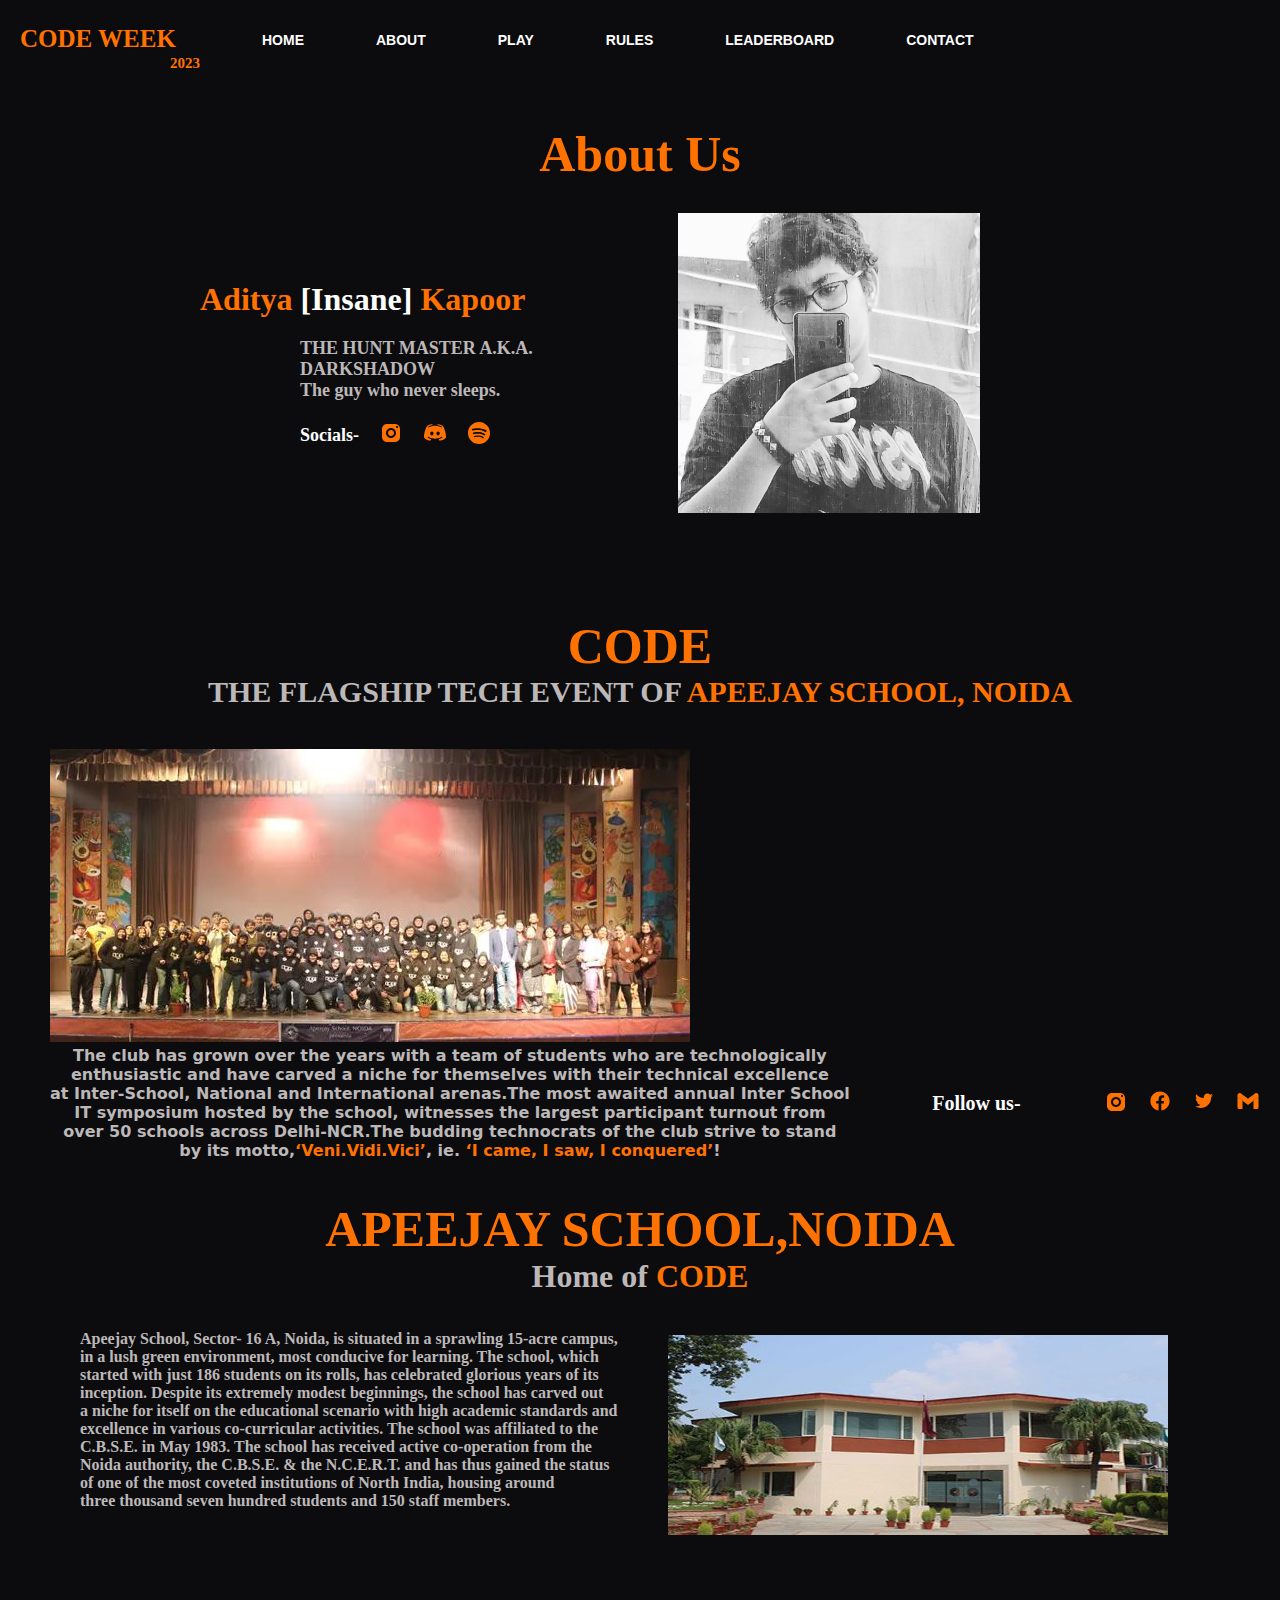
<file: about.html>
<!DOCTYPE html>
<html lang="en">
<head>
    <meta charset="UTF-8" />
    <meta name="viewport" content="width=device-width, initial-scale=1.0">
    <title>Surprise</title>
    <link rel="stylesheet" href="style.css">
    
</head>
<body>

    <div class="main">
        <div class="navbar">
            <div class="icon">
                <h2 class="logo">CODE WEEK </h2>
                <h3 class="year">2023</h3>
            </div>

            <div class="menu">
                <ul>
                    <li><a href="index.html">HOME</a></li>
                    <li><a href="about.html">ABOUT </a></li>
                    <li><a href="play.html">PLAY</a></li>
                    <li><a href="rules.html">RULES</a></li>
                    <li><a href="leaderboards.html">LEADERBOARD</a></li>
                    <li><a href="contact.html">CONTACT</a></li>
                </ul>
            </div>


        </div> 
      <div class="title-about">
        <h2 class="about-me"> About Us </h2>
        
      </div>
      <div class="container">
        <div class="text-about1">
          <h1 class="name-me"><span class="aditya">Aditya</span><span class="insane"> [Insane] </span><span class="kapoor">Kapoor</span> </h1>
          <h2 class="name-me2">THE HUNT MASTER A.K.A. DARKSHADOW<br> The guy who never sleeps.</h2> 
    <div class="socials-container">      
        <h2 class="name-me3">Socials-</h2>
        <a href="https://www.instagram.com/aditya099__/" target="_"  class="insta"><img src="icons8-instagram.svg" alt=""/></a>
        <a href="https://discord.com/users/776322261241036840" target="_" class="discord"><img src="icons8-discord (2).svg" alt=""/></a>
        <a href="https://open.spotify.com/user/qyn6a7rnmt9ykjvrj00nasajm?si=058c3476e67f4591" target="_"  class="spotify"><img src="icons8-spotify.svg" alt=""/></a>
    </div>    
      </div>
        <div class="photo">
          <img src="img.jpg" alt="" class="image-aditya">
        </div>
      </div>
      <h1 class="code1">CODE</h1>
      <h1 class="tech">THE FLAGSHIP TECH EVENT OF <span class="school">APEEJAY SCHOOL, NOIDA</span></h1>
      <div class="container2">

        <div class="codephoto">
          <img src="codephoto.jpg" alt="" class="image-code">
        </div>
        <h1 class="code-disc">The club has grown over the years with a team of students who are technologically <br>enthusiastic and have carved a niche for themselves with their technical excellence<br> at Inter-School, National and International arenas.The most awaited annual Inter School<br> IT symposium hosted by the school, witnesses the largest participant turnout from <br> over 50 schools across Delhi-NCR.The budding technocrats of the club strive to stand<br> by its motto,<span class="motto">‘Veni.Vidi.Vici’</span>, ie. <span class="motto">‘I came, I saw, I conquered’</span>!</h1>

        <h1 class="social1">Follow us-</h1>

        <a href="https://www.instagram.com/codeclubapj/" target="_"  class="insta-code"><img src="icons8-instagram.svg" alt=""/></a>
        <a href="https://www.facebook.com/codeapjn" target="_"  class="twitter"><img src="icons8-facebook.svg" alt=""/></a>
        <a href="https://twitter.com/codeclubapjn" target="_"  class="facebook"><img src="icons8-twitter.svg" alt=""/></a>
        <a href="mailto:contactus@thecodeclub.in" target="_"  class="mail"><img src="icons8-gmail.svg" alt=""/></a>
      </div>
    <div class="apj">
      <h1 class="head-apj">APEEJAY SCHOOL,NOIDA</h1>
      <div>
        <h1 class="home-apjn">Home of <span class="code-">CODE</span></h1>
      </div>
    </div>
    <div class="container4">


      <div>
        <h2 class="apj-disc">Apeejay School, Sector- 16 A, Noida, is situated in a sprawling 15-acre campus,<br>in a lush green environment, most conducive for learning.
        The school, which <br> started with just 186 students on its rolls, has celebrated  glorious years of its<br> inception. Despite its extremely modest beginnings, the school has carved out <br> a niche for itself on the educational scenario with high academic standards and <br>excellence in various co-curricular activities. The school was affiliated to the<br> C.B.S.E. in May 1983.
        The school has received active co-operation from the <br>Noida authority, the C.B.S.E. & the N.C.E.R.T. and has thus gained the status <br>of one of the most coveted institutions of North India, housing around <br>three thousand seven hundred students and 150 staff members.</h2>
      </div>
        <img src="apj.jpg" alt="" class="photo-apj">
    </div>
  </div>
    </div>
    <br>
    <br>
    <br>
    <br>
</body>
</file>
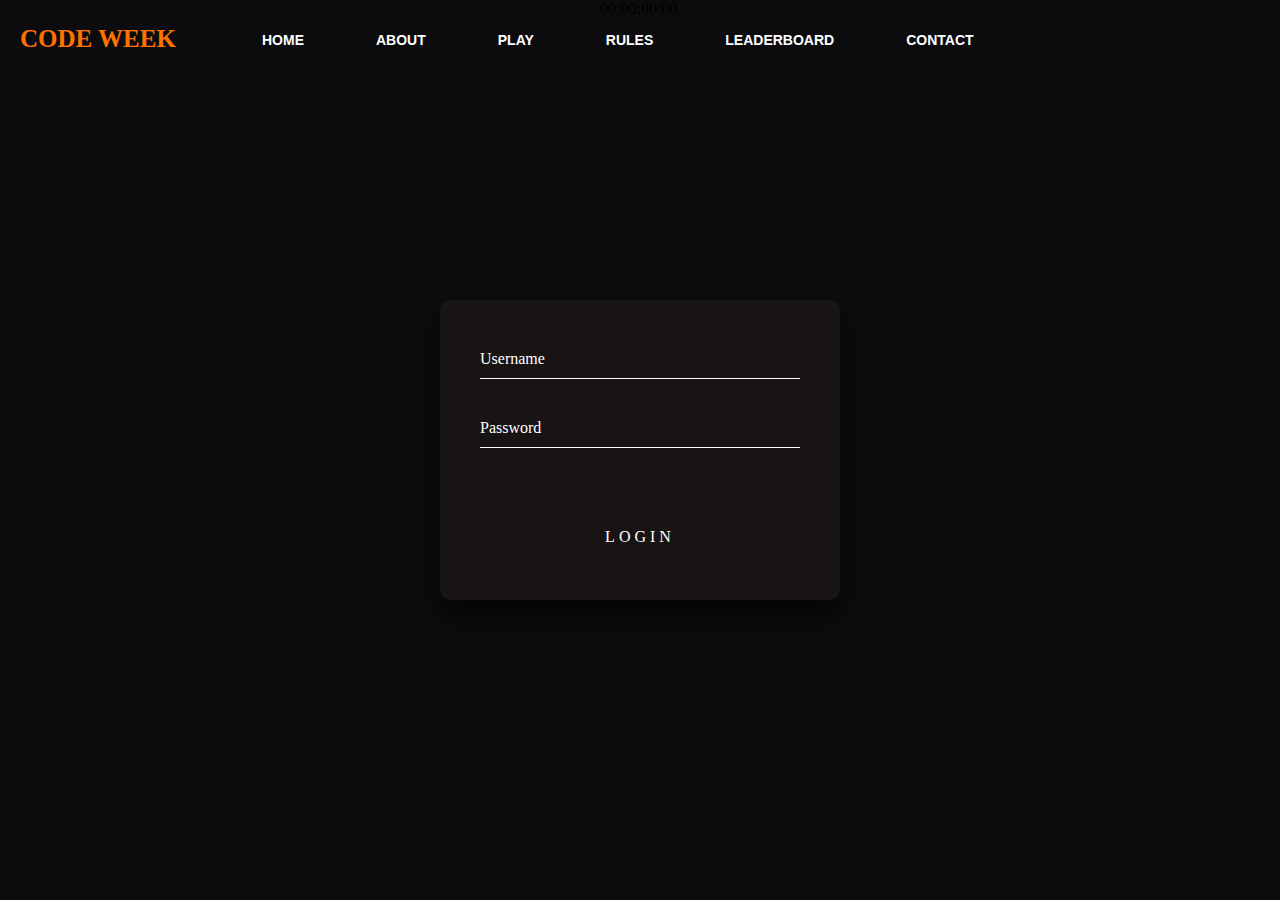
<file: login.html>
<!DOCTYPE html>
<html lang="en">
<head>
    <meta charset="UTF-8" />
    <meta name="viewport" content="width=device-width, initial-scale=1.0">
    <title>Surprise</title>
    <link rel="stylesheet" href="style.css">
    
</head>
<body>


    <div class="main">
        <div class="navbar">
            <div class="icon">
                <h2 class="logo">CODE WEEK </h2>
            </div>

            <div class="menu">
                <ul>
                    <li><a href="index.html">HOME</a></li>
                    <li><a href="about.html">ABOUT </a></li>
                    <li><a href="play.html">PLAY</a></li>
                    <li><a href="rules.html">RULES</a></li>
                    <li><a href="leaderboards.html">LEADERBOARD</a></li>
                    <li><a href="contact.html">CONTACT</a></li>
                </ul>
            </div>
      <div class="countdown">
        <p id="count">00:00:00:00</p>
      </div>
        </div>
      <div>
        <div class="login-box">
 
  <form>
    <div class="user-box">
      <input type="text" name="" required="">
      <label>Username</label>
    </div>
    <div class="user-box">
      <input type="password" name="" required="">
      <label>Password</label>
    </div><center>
    <a href="#">
           LOGIN
       <span></span>
    </a></center>
  </form>
</div>
      </div>
    </div>
</body>
</html>
</file>
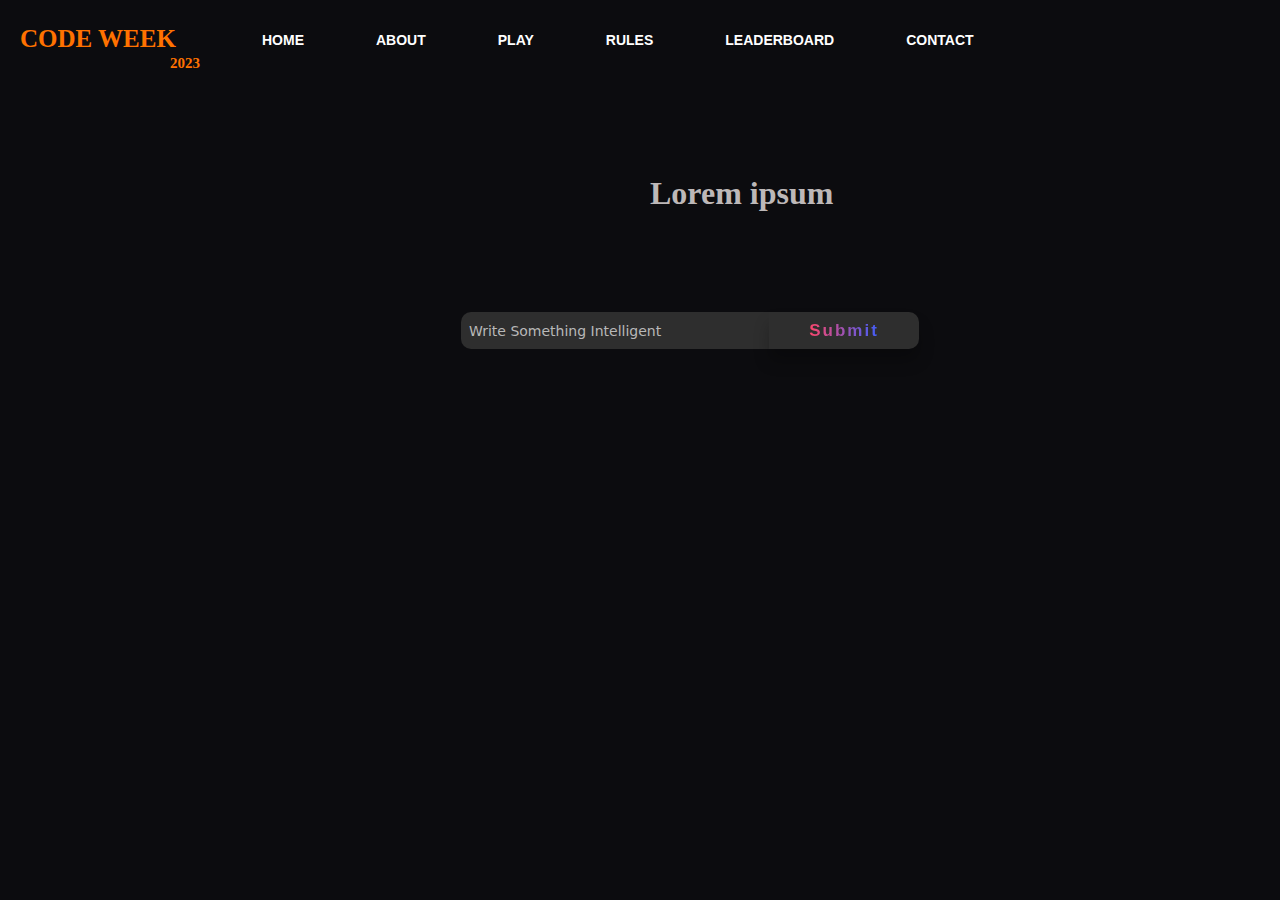
<file: play.html>
<!DOCTYPE html>
<html lang="en">
<head>
    <meta charset="UTF-8" />
    <meta name="viewport" content="width=device-width, initial-scale=1.0">
    <title>Surprise</title>
    <link rel="stylesheet" href="style.css">
    
</head>
<body>

    <div class="main">
        <div class="navbar">
            <div class="icon">
                <h2 class="logo">CODE WEEK</h2>
                <h3 class="year">2023</h3>
            </div>

            <div class="menu">
                <ul>
                    <li><a href="index.html">HOME</a></li>
                    <li><a href="about.html">ABOUT </a></li>
                    <li><a href="play.html">PLAY</a></li>
                    <li><a href="rules.html">RULES</a></li>
                    <li><a href="leaderboards.html">LEADERBOARD</a></li>
                    <li><a href="contact.html">CONTACT</a></li>

                </ul>
            </div>
        </div> 

        <div class="Question">
            <h1 class="quest">Lorem ipsum </h1>

        </div>
        <div class="input-group">
            <input placeholder="Write Something Intelligent" type="text" id="input-field">
            <button class="submit-button"><span>Submit</span></button>
        </div>

        </div>
</file>
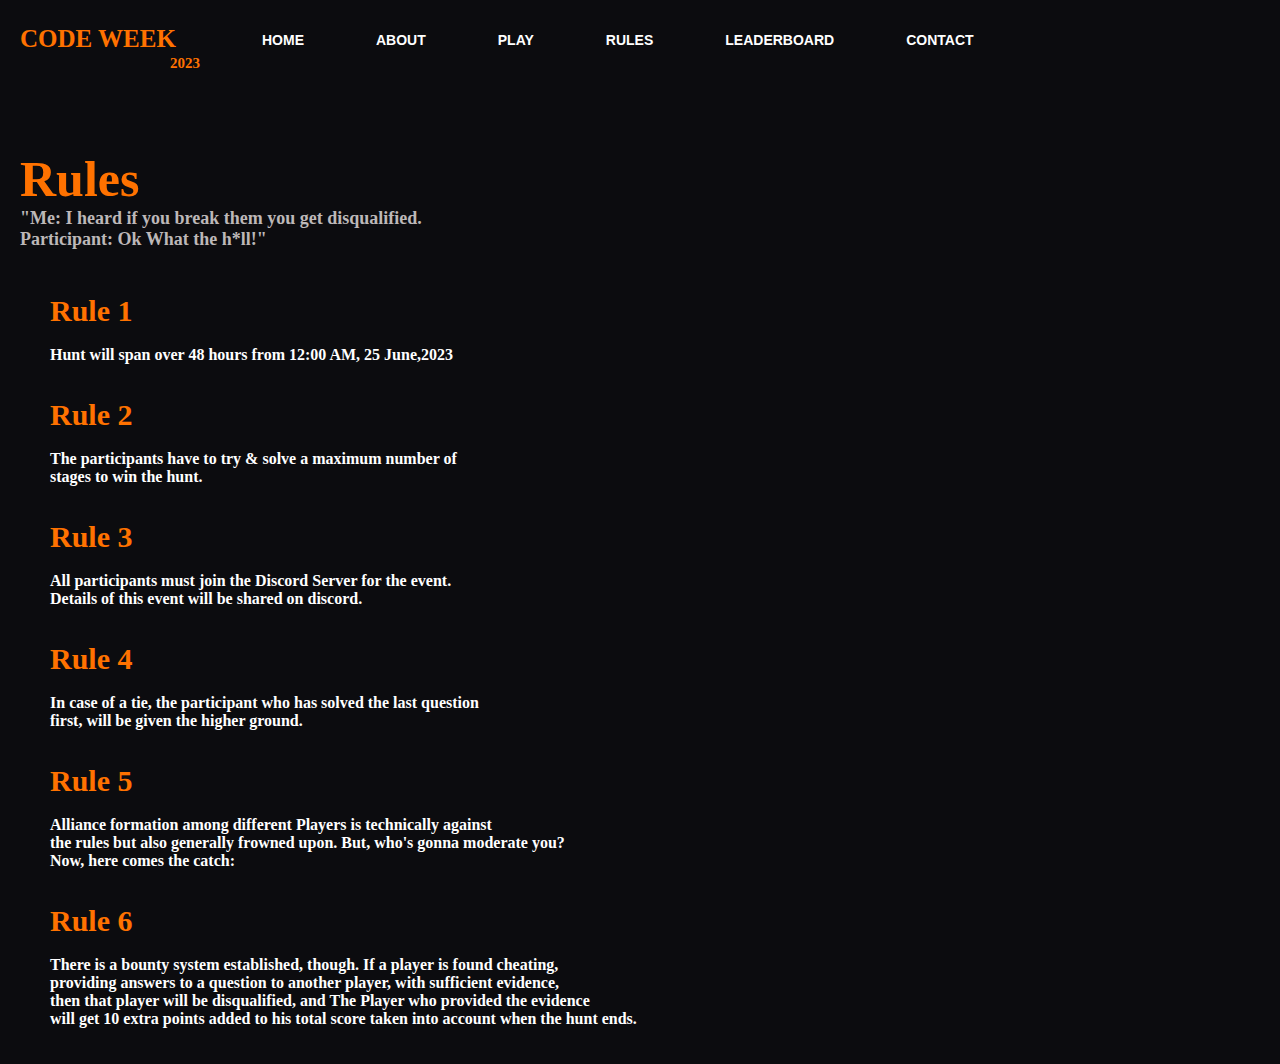
<file: rules.html>
<!DOCTYPE html>
<html lang="en">
<head>
    <meta charset="UTF-8" />
    <meta name="viewport" content="width=device-width, initial-scale=1.0">
    <title>Surprise</title>
    <link rel="stylesheet" href="style.css">
    
</head>
<body>

    <div class="main">
        <div class="navbar">
            <div class="icon">
                <h2 class="logo">CODE WEEK</h2>
                <h3 class="year">2023</h3>
            </div>

            <div class="menu">
                <ul>
                    <li><a href="index.html">HOME</a></li>
                    <li><a href="about.html">ABOUT </a></li>
                    <li><a href="play.html">PLAY</a></li>
                    <li><a href="rules.html">RULES</a></li>
                    <li><a href="leaderboards.html">LEADERBOARD</a></li>
                    <li><a href="contact.html">CONTACT</a></li>

                </ul>
            </div>
        <div class="rules">
            <h1 class="head-rules">Rules</h1>
            <h2 class="small">"Me: I heard if you break them you get disqualified.<br>Participant: Ok What the h*ll!"</h2>

        </div>
        <div class="text1">
            <span class="rule1"><br>Rule 1</span><br><br><span class="rule2">Hunt will span over 48 hours from 12:00 AM, 25 June,2023</span><br>
            <span class="rule12"><br>Rule 2</span><br><br><span class="rule2"></span>The participants have to try & solve a maximum number of<br>
            stages to win the hunt.</span><br>
            <span class="rule3"><br>Rule 3</span><br><br> <span class="rule2"></span>All participants must join the Discord Server for the event.<br>
            Details of this event will be shared on discord.</span><br>
            <span class="rule4"><br>Rule 4</span><br><br><span class="rule2"></span>In case of a tie, the participant who has solved the last question<br>
            first, will be given the higher ground.</span><br>            
            <span class="rule5"><br>Rule 5</span><br><br><span class="rule2"></span>Alliance formation among different Players is technically against<br> the rules but also generally frowned upon. But, who's gonna moderate you?<br> Now, here comes the catch:</span>
            <br>
            <span class="rule6"><br>Rule 6</span><br><br><span class="rule2"></span>There is a bounty system established, though. If a player is found cheating,<br> providing answers to a question to another player, with sufficient evidence,<br> then that player will be disqualified, and The Player who provided the evidence <br>will get 10 extra points added to his total score taken into account when the hunt ends.</span>


            
            <br>
            <br>
            <br>
        </div>

        </div>
</file>
<file: style.css>
*{
    margin: 0;
    padding: 0;
box-sizing: none;
  
}

body{
    background-color: #0c0c0f;
  
}

.navbar{
    width: 100%;
    height: 75px;
    margin: auto;
}

.icon{
    width: 200px;
    float: left;
    height: 70px;
}

.logo{
    color: #ff7200;
    font-size: 25px;
    font-family: Montserrat;
    padding-left: 20px;
    padding-top: 15px;
    margin-top: 10px;
    padding-right: 10px;
}
.year{
  color: #ff7200;
  font-size: 15px;
  font-family: Montserrat;
  padding-top: 2px;
  text-align: right;
  align-items: center;
}
.logo:hover,.year:hover{
  color:#fff
}

.menu{
    width: 400px;
    float: left;
    height: 70px;
    text-align: right;
    font-family: Montserrat;
    font-weight: 500;
    margin-top: 5px;

    
}

ul{
    float: left;
    display: flex;
    justify-content: center;
    align-items: center;
    font-family: Montserrat;
    font-weight: 500;

  
}

ul li{
    list-style: none;
    margin-left: 62px;
    margin-top: 27px;
    font-size: 14px;
    margin-right: 10px
}

ul li a{
    text-decoration: none;
    color: #fff;
    font-family: Arial;
    font-weight: bold;
    transition: 0.4s ease-in-out;
}

ul li a:hover{
    color: #ff7200;
    display: inline-block;
    position: relative;

}





.content{
    max-width: 1200px;
    height: auto;
    margin: auto;
    color: #fff;
    position: relative;
    font-family: montserrat;
}

.content .par{
    padding-left: 20px;
    padding-bottom: 25px;
    font-family: montserrat;
    letter-spacing: 1.2px;
    line-height: 30px;
}

.content h1{
    font-family: 'montserrat';
    font-size: 50px;
    padding-left: 20px;
    margin-top: 9%;
    letter-spacing: 2px;
}

.content .cn{
    width: 160px;
    height: 40px;
    background: #ff7200;
    border: none;
    margin-bottom: 10px;
    margin-left: 20px;
    font-size: 18px;
    border-radius: 10px;
    cursor: pointer;
    transition: .4s ease;
    font-family: montserrat;
    font-weight: 800;
    
}

.content .cn a{
    text-decoration: none;
    color: #000;
    transition: .3s ease;
}

.cn:hover{
    background-color: #fff;
}

.content span{
    color: #ff7200;
    font-size: 65px
}

.login-box {
  position: absolute;
  top: 50%;
  left: 50%;
  width: 400px;
  padding: 40px;
  transform: translate(-50%, -50%);
  background: rgba(24, 20, 20, 0.987);
  box-sizing: border-box;
  box-shadow: 0 15px 25px rgba(0,0,0,.6);
  border-radius: 10px;
}

.login-box .user-box {
  position: relative;
}

.login-box .user-box input {
  width: 100%;
  padding: 10px 0;
  font-size: 16px;
  color: #fff;
  margin-bottom: 30px;
  border: none;
  border-bottom: 1px solid #fff;
  outline: none;
  background: transparent;
}

.login-box .user-box label {
  position: absolute;
  top: 0;
  left: 0;
  padding: 10px 0;
  font-size: 16px;
  color: #fff;
  pointer-events: none;
  transition: .3s;
  font-family: montserrat;
}

.login-box .user-box input:focus ~ label,
.login-box .user-box input:valid ~ label {
  top: -20px;
  left: 0;
  color: #bdb8b8;
  font-size: 12px;
}

.login-box form a {
  position: relative;
  display: inline-block;
  padding: 10px 20px;
  color: #ffffff;
  font-size: 16px;
  font-family: Montserrat;
  text-decoration: none;
  text-transform: uppercase;
  overflow: hidden;
  transition: .3s;
  margin-top: 40px;
  letter-spacing: 4px
}

.login-box a:hover {
  background: #ff7200;
  color: #fff;
  
  border-radius: 5px;
  box-shadow: 0 0 5px #ff7200,
              0 0 25px #ff7200,
              0 0 50px #ff7200,
              0 0 100px #ff7200;
}

.login-box a span {
  position: absolute;
  display: block;
}

@keyframes btn-anim1 {
  0% {
    left: -100%;
  }

  50%,100% {
    left: 100%;
  }
}

.login-box a span:nth-child(1) {
  bottom: 2px;
  left: -100%;
  width: 100%;
  height: 2px;
  background: linear-gradient(90deg, transparent, #ff7200);
  animation: btn-anim1 1s linear infinite;
}





.about-me {
    text-align: center;
    padding-top: 50px;
    font-family: Montserrat;
    color:#ff7200;
    font-size: 50px;
    padding-bottom: 30px;


}

.container {
  display: flex;
  align-items: center;
}

.text-about1 {
  flex:1;
  padding-left: 200px;
  font-family: Montserrat;

}

.photo .image-aditya {
  margin-left: 20px;
  height: 300px;
  padding-right: 300px;
  

}

.aditya,.kapoor {
  color: #ff7200;
}

.insane {
  color:#fff
}

.name-me2 {
  color:#bdb8b8;
  font-size: large;
  padding-left: 100px;
  padding-top: 20px;
  padding-bottom: 20px;
}

.name-me3 {
  color:#fff;
  font-size: large;
  padding-left: 100px;
}

.insta {
  padding-left: 20px;
  padding-right: 20px;
  
}


.discord,.spotify {
  padding-right: 20px;
}

.code1 {
  text-align: center;
  font-family: Montserrat;
  font-size: 50px;
  color:#ff7200;
  padding-top: 100px;

}

.codephoto {
  padding-left: 50px;
  margin-right: 10px;
}

.container2{
  display: flex;
  align-items: center;
  text-align: center;
  flex-wrap: wrap;
}

.code-disc {
  font-family: system-ui, -apple-system, BlinkMacSystemFont, 'Segoe UI', Roboto, Oxygen, Ubuntu, Cantarell, 'Open Sans', 'Helvetica Neue', sans-serif;
  font-size:medium;
  padding-left: 50px;
  color: #bdb8b8;
}

  
.motto {
  color: #ff7200;
}

.tech{
  color: #bdb8b8;
  font-family: montserrat;
  text-align: center;
  font-size: 30px;
  padding-bottom: 40px;
}

.social1 {
  font-family: Montserrat;
  color: #fff;
  
  font-size: 20px;
  flex:1;
  margin: 0;
  justify-content:center;

}

.insta-code{
  padding-top: 2px;
  padding-left: 1px;
}

.school {
  color:#ff7200
}

.insta-code, .twitter , .facebook , .mail {
  padding-right: 20px;
}

.container3 {
  display: flex;
  align-items: center;
}


.head-apj{
  text-align: center;
  font-family: Montserrat;
  color:#ff7200;
  font-size: 50px;
  padding-top: 40px;
}

.photo-apj {
  width: 500px;
  height: 200px;
  margin-right: 20px;

  padding-top: 40px;
}

.container4 {
  display: flex;
  align-items: center;
}


.apj-disc{
  color:#bdb8b8;
  font-family: Montserrat;
  font-size: medium;
  padding-right: 50px;
  padding-left: 80px;
  padding-top: 10px;

}

.home-apjn {
  color:#bdb8b8;
  text-align: center;
  font-family: Montserrat;
}

.code- {
  color:#ff7200
}

.socials-container{
  display: flex;
  align-items: center;
}


.head-rules {
  font-family: Montserrat;
  text-align: left;
  color:#ff7200;
  padding-top: 150px;  
  padding-left: 20px;
  font-size: 50px;
}

.small {
  font-family: Montserrat;
  color:#bdb8b8;
  font-size: 18px;
  padding-left: 20px;

}

.text1 .text {
  font-family: Montserrat;
  color:#fff;
  font-size: large;
  text-align: center;
  padding-top: 30px;

}

.text1 {
  justify-content: center;
  font-family: Montserrat;
  color:#fff;
  font-weight: bold;
  padding-left: 50px;
  padding-top: 10px;
  text-align: middle;
}


.text1 .rule1 {
  color:#ff7200;
  font-weight: bold;
  text-align: left;

  padding-bottom: 50px;
}

.text2 .rule2 {
  text-align: center ;
}

.rule1 , .rule12 , .rule3 , .rule4 , .rule5 , .rule6 {
  padding-bottom: 50px;
  color:#ff7200;
  font-size: 30px;


}
.count {
color:#bdb8b8;
font-family: Montserrat;

}



.input-group {
  display: flex;
  flex-direction: row;
  margin: 0 auto;
  justify-content: center;
  padding-left: 100px;

  width: 500px;
  
}

.submit-button {
  font-size: 17px;
  padding: 0.5em 2em;
  border: transparent;
  box-shadow: 0 12px 16px 0 rgba(0, 0, 0, 0.24);
  background: #2E2E2E;
  border-radius: 0 10px 10px 0;
  transition: 0.3s;
  width: 150px;
}

.submit-button:hover {
  transition: 0.3s;
  background: linear-gradient(90deg, #FC466B 0%, #3F5EFB 100%);
  cursor: pointer;
}

.submit-button:active {
  transform: translate(0em, 0.2em);
}

.submit-button span {
  font-weight: 800;
  letter-spacing: 2px;
  background: linear-gradient(90deg, #FC466B 0%, #3F5EFB 100%);
  -webkit-background-clip: text;
  -webkit-text-fill-color: transparent;
  transition: 0.3s;
}

.submit-button:hover span {
  background: #2E2E2E;
  -webkit-background-clip: text;
  -webkit-text-fill-color: transparent;
  transition: 0.3s;
}

#input-field {
  background-color: #2E2E2E;
  border-radius: 10px 0 0 10px;
  border: none;
  width: 300px;
  padding-left: 8px;
  color: white;
  font-size: 14px;
  font-family: system-ui, -apple-system, BlinkMacSystemFont, 'Segoe UI', Roboto, Oxygen, Ubuntu, Cantarell, 'Open Sans', 'Helvetica Neue', sans-serif;
}

::placeholder {
  color: rgb(184, 184, 184);
}

.quest {
  color: #bdb8b8;
  font-family: Montserrat;
  padding-left: 650px;
  padding-top: 100px;
  padding-bottom: 100px;
}
</file>
